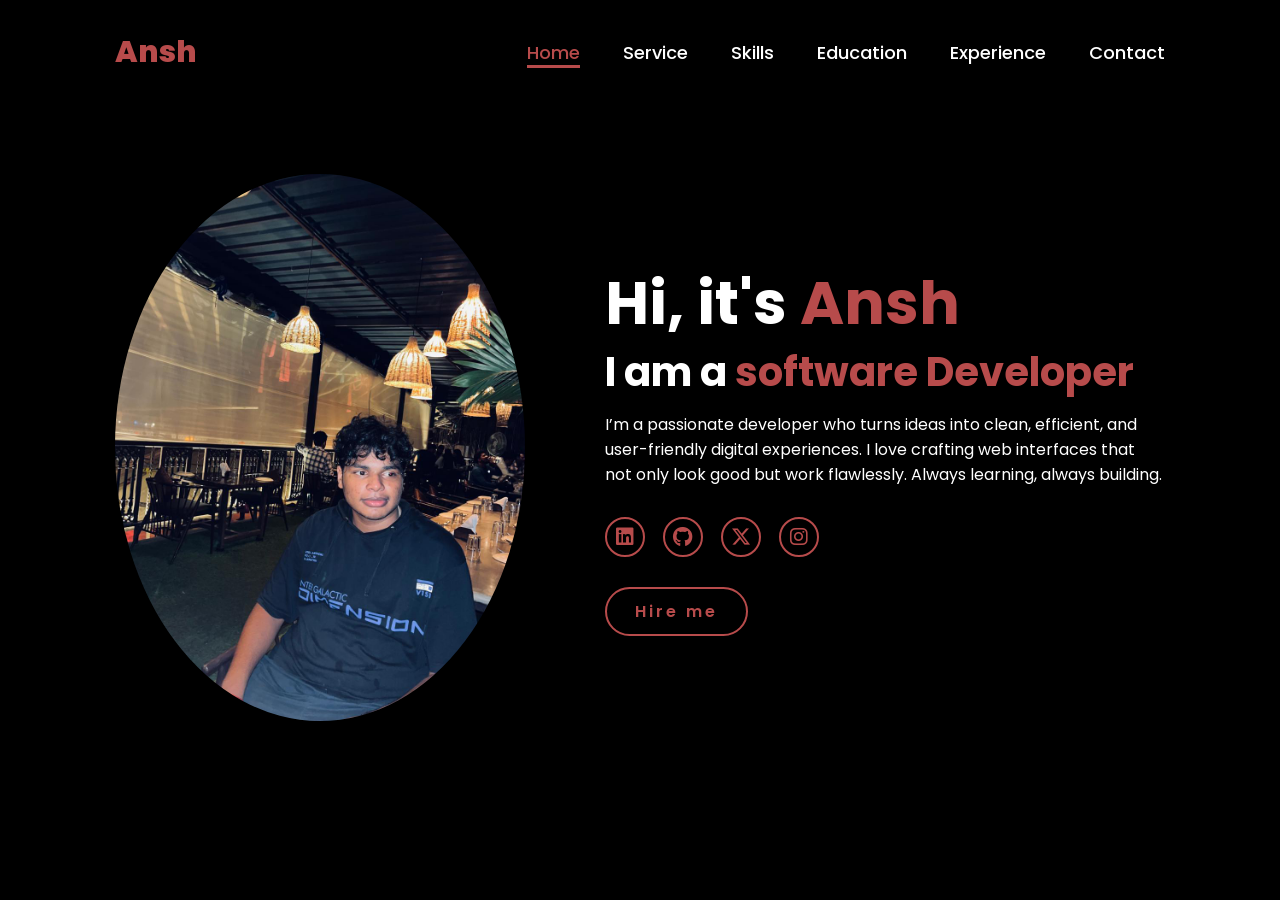
<file: index.html>
<!DOCTYPE html>
<html lang="en">
<head>
    <meta charset="UTF-8">
    <meta name="viewport" content="width=device-width, initial-scale=1.0">
    <link rel="stylesheet" href="https://cdnjs.cloudflare.com/ajax/libs/font-awesome/6.5.2/css/all.min.css">
    <link rel="stylesheet" href="style.css">
    <title>Portfolio Website</title>
</head>
<body>
    <header>
        <a href="#" class="logo">Ansh</a>

        <nav>
            <a href="#" class="active">Home</a>
            <a href="#">Service</a>
            <a href="#">Skills</a>
            <a href="#">Education</a>
            <a href="#">Experience</a>
            <a href="#">Contact</a>
        </nav>
    </header>

    <section class="home">
        <div class="home-img">
            <img src="main.jpg" alt="Profile picture of Ansh">
        </div>

        <div class="home-content">
            <h1>Hi, it's <span>Ansh</span></h1>
            <h3 class="typing-text">I am a <span></span></h3>
            <p>
            I’m a passionate developer who turns ideas into clean, efficient, and user-friendly digital experiences. I love crafting web interfaces that not only look good but work flawlessly. Always learning, always building.
            </p>


            <div class="social-icons">
                <a href="#"><i class="fa-brands fa-linkedin"></i></a>
                <a href="#"><i class="fa-brands fa-github"></i></a>
                <a href="#"><i class="fa-brands fa-x-twitter"></i></a>
                <a href="#"><i class="fa-brands fa-instagram"></i></a>
            </div>

            <a href="#" class="btn">Hire me</a>
        </div>
    </section>
</body>
</html>
</file>
<file: style.css>
@import url('https://fonts.googleapis.com/css2?family=Poppins:wght@100;200;300;400;500;600&display=swap');

*{
    margin: 0;
    padding: 0;
    box-sizing: border-box;
    text-decoration: none;
    border: none;
    outline: none;
    font-family: 'Poppins', sans-serif;
}

html{
    font-size: 62.5%;
}

body{
    width: 100%;
    height: 100vh;
    overflow-x: hidden;
    background-color: black;
    color: white;
}

header{
    margin-top: 20px;
    position: fixed;
    top: 0;
    left: 0;
    width: 100%;
    padding: 1rem 9%;
    background-color: transparent;
    filter: drop-shadow(10px);
    display: flex;
    justify-content: space-between;
    align-items: center;
    z-index: 100;
}

.logo{
    font-size: 3rem;
    color: #b74b4b;
    font-weight: 800;
    cursor: pointer;
    transition: 0.5s ease;
}

.logo:hover{
    transform: scale(1.1);
}

nav a{
    font-size: 1.8rem;
    color: white;
    margin-left: 4rem;
    font-weight: 500;
    transition: 0.3s ease;
    border-bottom: 3px solid transparent;
}

nav a:hover,
nav a.active{
    color: #b74b4b;
    border-bottom: 3px solid #b74b4b;
}

@media(max-width:995px){
    nav{
        position: absolute;
        display: none;
        top: 0;
        right: 0;
        width: 40%;
        border-left: 3px solid #b74b4b;
        border-bottom: 3px solid #b74b4b;
        border-bottom-left-radius: 2rem;
        padding: 1rem solid;
        background-color: #161616;
        border-top: 0.1rem solid rgba(0,0,0,0.1);
    }

    nav.active{
        display: block;
    }

    nav a{
        display: block;
        font-size: 2rem;
        margin: 3rem 0;
    }

    nav a:hover,
    nav a.active{
        padding: 1rem;
        border-radius: 0.5rem;
        border-bottom: 0.5rem solid #b74b4b;
    }
}

section{
    min-height: 100vh;
    padding: 5rem 9% 5rem;
}

.home{
    display: flex;
    justify-content: center;
    align-items: center;
    gap: 8rem;
    background-color: black;
}

.home .home-content h1{
    font-size: 6rem;
    font-weight: 700;
    line-height: 1.3;
}

span{
    color: #b74b4b;
}

.home-content h3{
    font-size: 4rem;
    margin-bottom: 1rem;
    font-weight: 700;
}

.home-content p{
    font-size: 1.6rem;
}

.home-img{
    border-radius: 50%;
}

.home-img img{
    position: relative;
    width: 32vw;
    border-radius: 50%;
    box-shadow: 0 0 25px solid #b74b4b;
    cursor: pointer;
    transition: 0.2s linear;
}

.home-img img:hover{
    font-size: 1.8rem;
    font-weight: 500;
}

.social-icons a{
    display: inline-flex;
    justify-content: center;
    align-items: center;
    width: 4rem;
    height: 4rem;
    background-color: transparent;
    border: 0.2rem solid #b74b4b;
    font-size: 2rem;
    border-radius: 50%;
    margin: 3rem 1.5rem 3rem 0;
    transition: 0.3s ease;
    color: #b74b4b;
}

.social-icons a:hover{
    color: black;
    transform: scale(1.3) translateY(-5px);
    background-color: #b74b4b;
    box-shadow: 0  0 25px #b74b4b;
}

.btn{
    display: inline-block;
    padding: 1rem 2.8rem;
    background-color: black;
    border-radius: 4rem;
    font-size: 1.6rem;
    color: #b74b4b;
    letter-spacing: 0.3rem;
    font-weight: 600;
    border: 2px solid #b74b4b;
    transition: 0.3s ease;
    cursor: pointer;
}

.btn:hover{
    transform: scale3d(1.03);
    background-color: #b74b4b;
    color: black;
    box-shadow: 0 0 25px #b74b4b;
}

.typing-text{
    font-size: 34px;
    font-weight: 600;
    min-width: 280px;
}

.typing-text span{
    position: relative;
}

.typing-text span::before{
    content: "software Developer";
    color: #b74b4b;
    animation: words 20s infinite;
}

.typing-text span::after{
    content: " ";
    background-color: black;
    position: absolute;
    width: calc(100% + 8px);
    height: 100%;
    border-left: 3px solid black;
    right: -8;
    animation: cursor 0.6s infinite;
}

@keyframes cursor{ to{ border-left: 3px solid #b74b4b; } }

@keyframes words{
    0%, 20%{
        content: "Web Developer";
    }
    21%, 40%{
        content: "Developer";
    }
    41%, 60%{
        content: "Gamer";
    }
    61%, 80%{
        content: "Musician";
    }
    81%, 100%{
        content: "Script Writer";
    }
}

@media (max-width: 1000px){
    .home{
        gap: 4rem;
    }
}

@media(max-width:995px){
    .home{
        flex-direction: column;
        margin: 5rem 4rem;
    }

    .home .home-content h3{
        font-size: 2.5rem;
    }

    .home-content h1{
        font-size: 5rem;
    }

    .home-img img{
        width: 70vw;
        margin-top: 4rem;
    }
}
</file>
